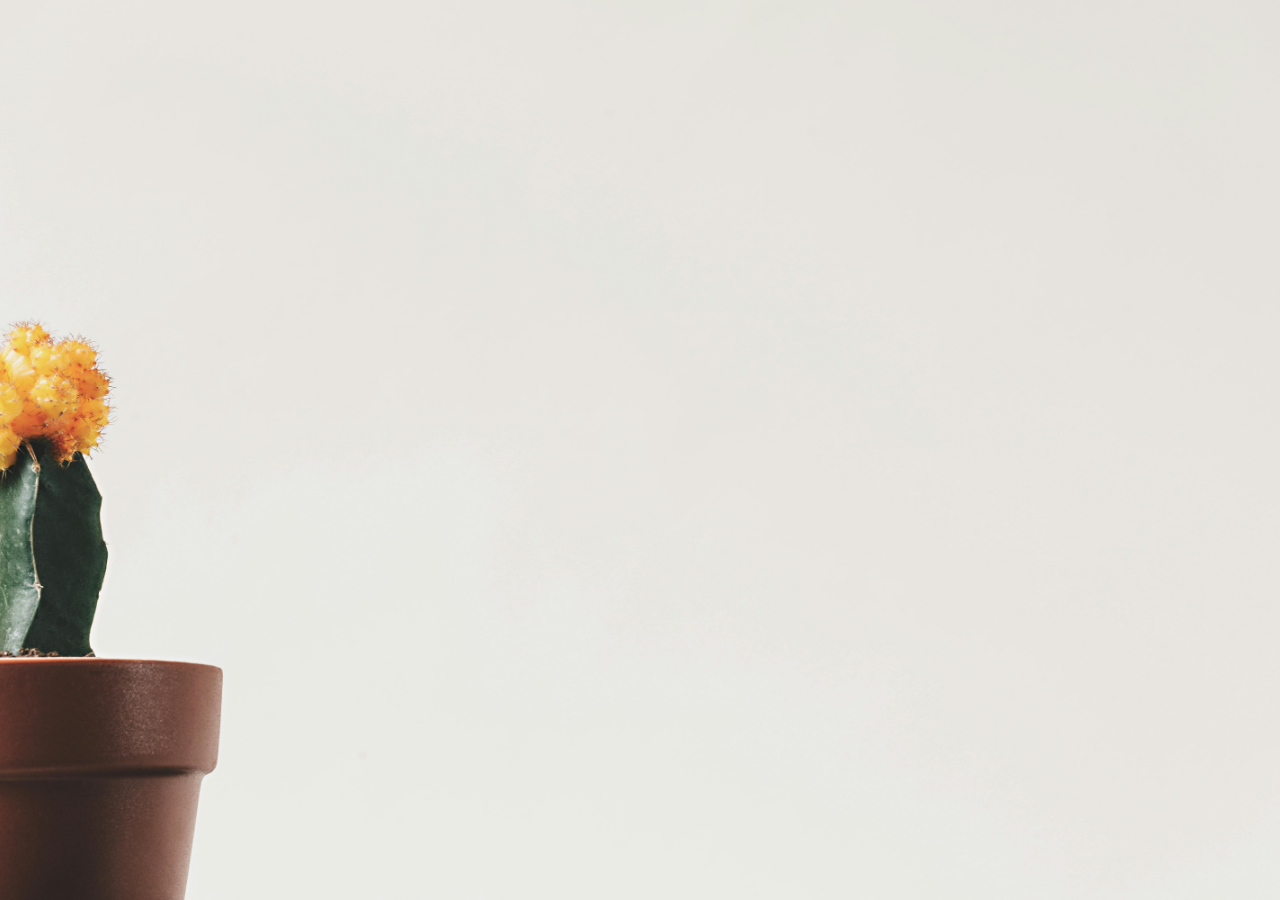
<file: HTML/Home.html>
<!doctype html>
<html lang="en">
<head>
    <meta charset="UTF-8">
    <meta name="viewport"
          content="width=device-width, user-scalable=no, initial-scale=1.0, maximum-scale=1.0, minimum-scale=1.0">
    <meta http-equiv="X-UA-Compatible" content="ie=edge">
    <title>Home</title>
    <link rel="stylesheet"  href="../CSS/Home.css"/>
</head>
<body>

</body>

</html>
</file>
<file: CSS/Home.css>
body{
    background-color: #000000;
    background-image: url("../Assets/Background_accueil.jpeg");
    background-repeat: no-repeat;
    background-size: cover;
    background-position: center;
    background-attachment: fixed;
    font-family: 'Roboto', sans-serif;
    margin: 0;
    padding: 0;
    box-sizing: border-box;
}
</file>
